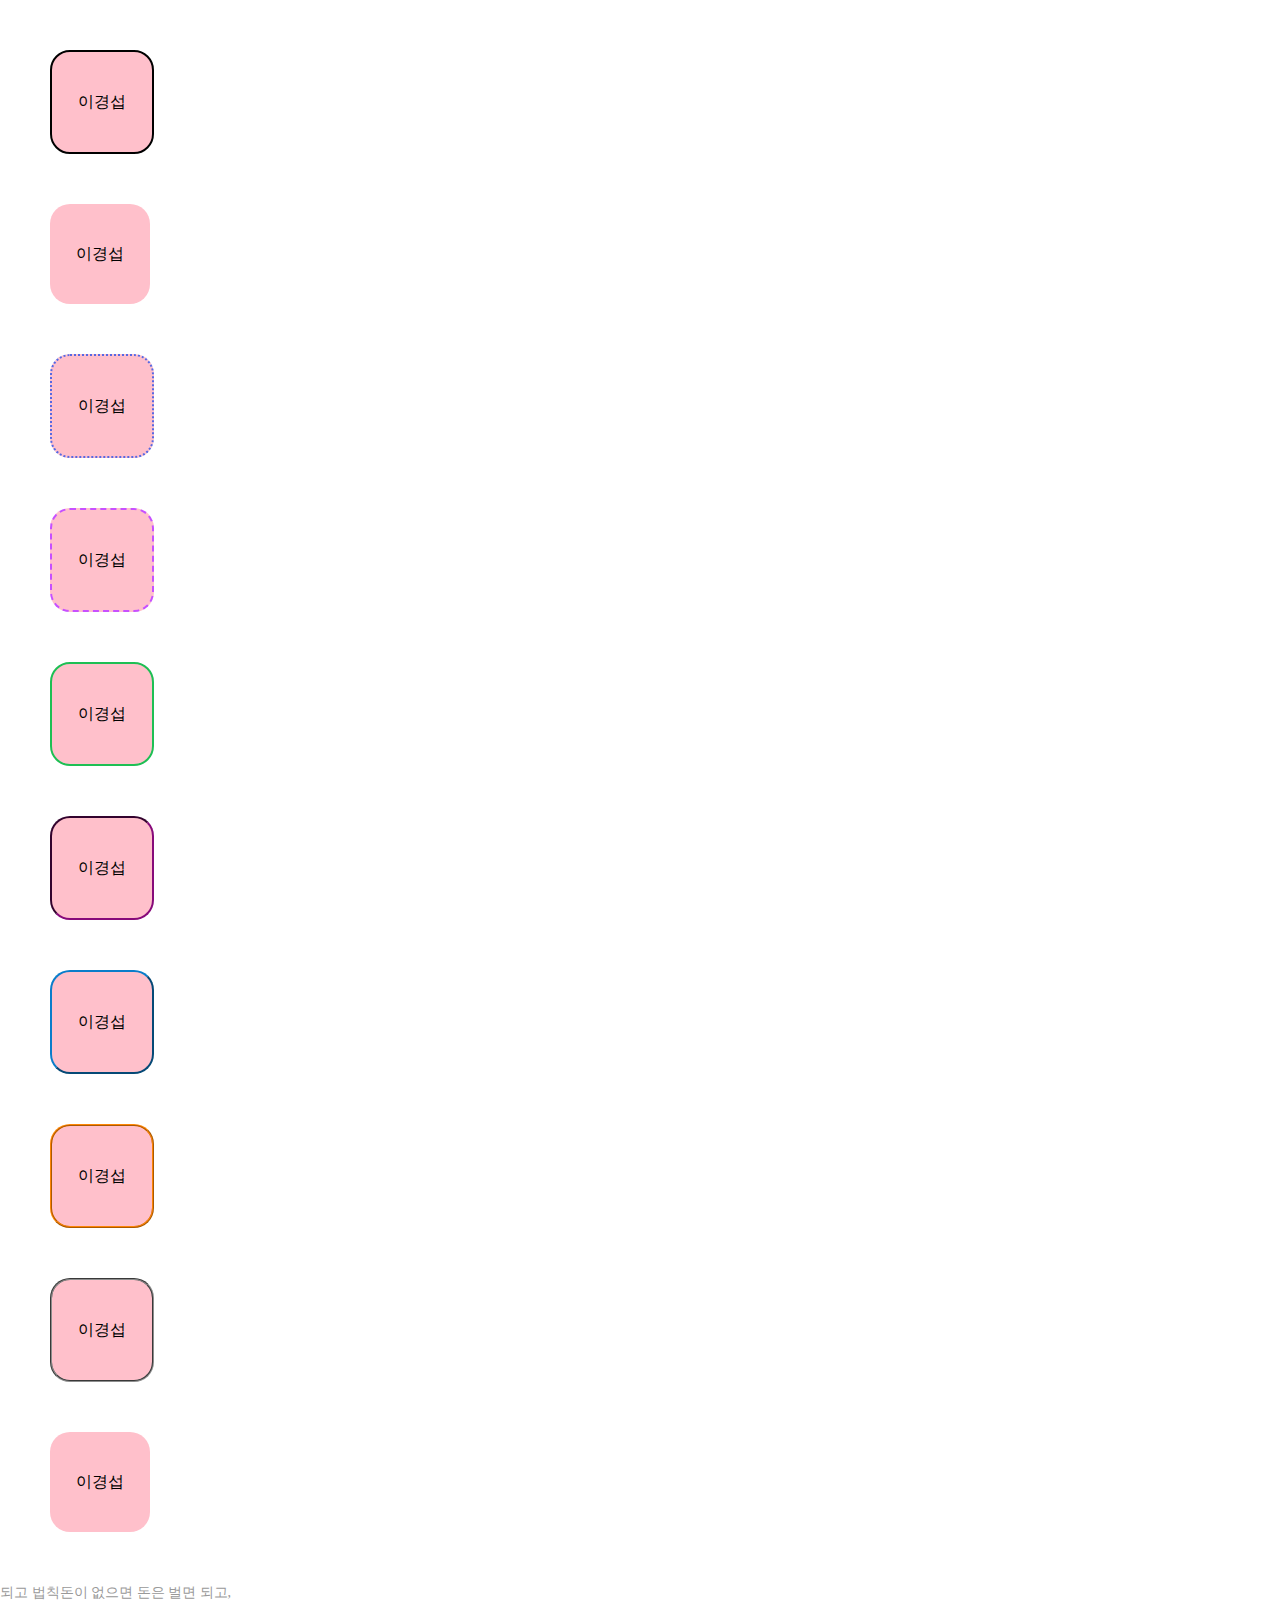
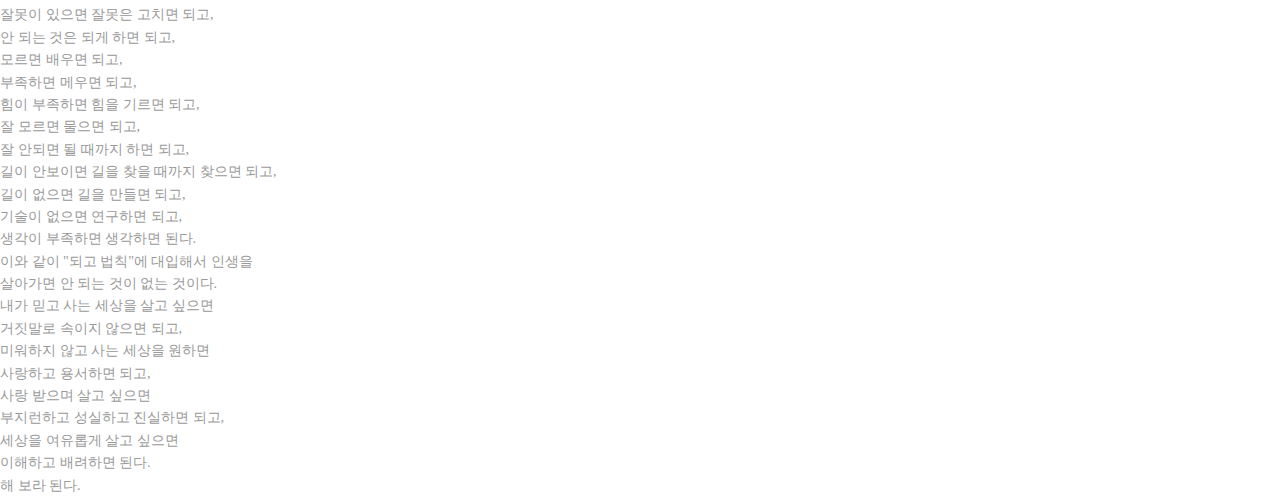
<file: html/box.html>
<!DOCTYPE html>
<html lang="en">
<head>
    <meta charset="UTF-8">
    <meta http-equiv="X-UA-Compatible" content="IE=edge">
    <meta name="viewport" content="width=device-width, initial-scale=1.0">
    <style>
        *{
            margin: 0;
        }
        div {
            width: 100px;
            height: 100px; background-color: pink;
            border: 2px none black;
            border-radius: 20px;
            text-align: center;
            line-height: 100px;
            margin: 50px;
            /* float: left; */
        }

        div:nth-child(1){border: 2px solid black;}
        div:nth-child(2){border: 2px none rgb(233, 67, 67);}
        div:nth-child(3){border: 2px dotted rgb(87, 104, 227);}
        div:nth-child(4){border: 2px dashed rgb(199, 80, 255);}
        div:nth-child(5){border: 2px double rgb(30, 191, 84);}
        div:nth-child(6){border: 2px inset rgb(135, 10, 122);}
        div:nth-child(7){border: 2px outset rgb(10, 125, 202);}
        div:nth-child(8){border: 2px ridge rgb(254, 133, 4);}
        div:nth-child(9){border: 2px groove rgb(141, 141, 141);}

        p{
            color: #999;
            font-size: 14px;
            line-height: 1.6;
        }

    </style>
    <title>Lee KyeongSeop</title>
</head>
<body>
    <div>이경섭</div>
    <div>이경섭</div>
    <div>이경섭</div>
    <div>이경섭</div>
    <div>이경섭</div>
    <div>이경섭</div>
    <div>이경섭</div>
    <div>이경섭</div>
    <div>이경섭</div>
    <div>이경섭</div>

    <p>
        되고 법칙

​

돈이 없으면 돈은 벌면 되고, <br> 

잘못이 있으면 잘못은 고치면 되고, <br> 

안 되는 것은 되게 하면 되고, <br> 

​

모르면 배우면 되고, <br> 

부족하면 메우면 되고, <br> 

힘이 부족하면 힘을 기르면 되고, <br> 

​

잘 모르면 물으면 되고, <br> 

잘 안되면 될 때까지 하면 되고, <br> 

길이 안보이면 길을 찾을 때까지 찾으면 되고, <br> 

길이 없으면 길을 만들면 되고, <br> 

​

기술이 없으면 연구하면 되고, <br> 

생각이 부족하면 생각하면 된다. <br> 

이와 같이 "되고 법칙"에 대입해서 인생을 <br> 

살아가면 안 되는 것이 없는 것이다. <br> 

​

내가 믿고 사는 세상을 살고 싶으면 <br> 

거짓말로 속이지 않으면 되고, <br> 

미워하지 않고 사는 세상을 원하면 <br> 

사랑하고 용서하면 되고, <br> 

​

사랑 받으며 살고 싶으면 <br> 

부지런하고 성실하고 진실하면 되고, <br> 

세상을 여유롭게 살고 싶으면 <br> 

이해하고 배려하면 된다. <br> 

​

해 보라 된다.

    </p>
    <!-- sapn*5 -->
</body>
</html>
</file>
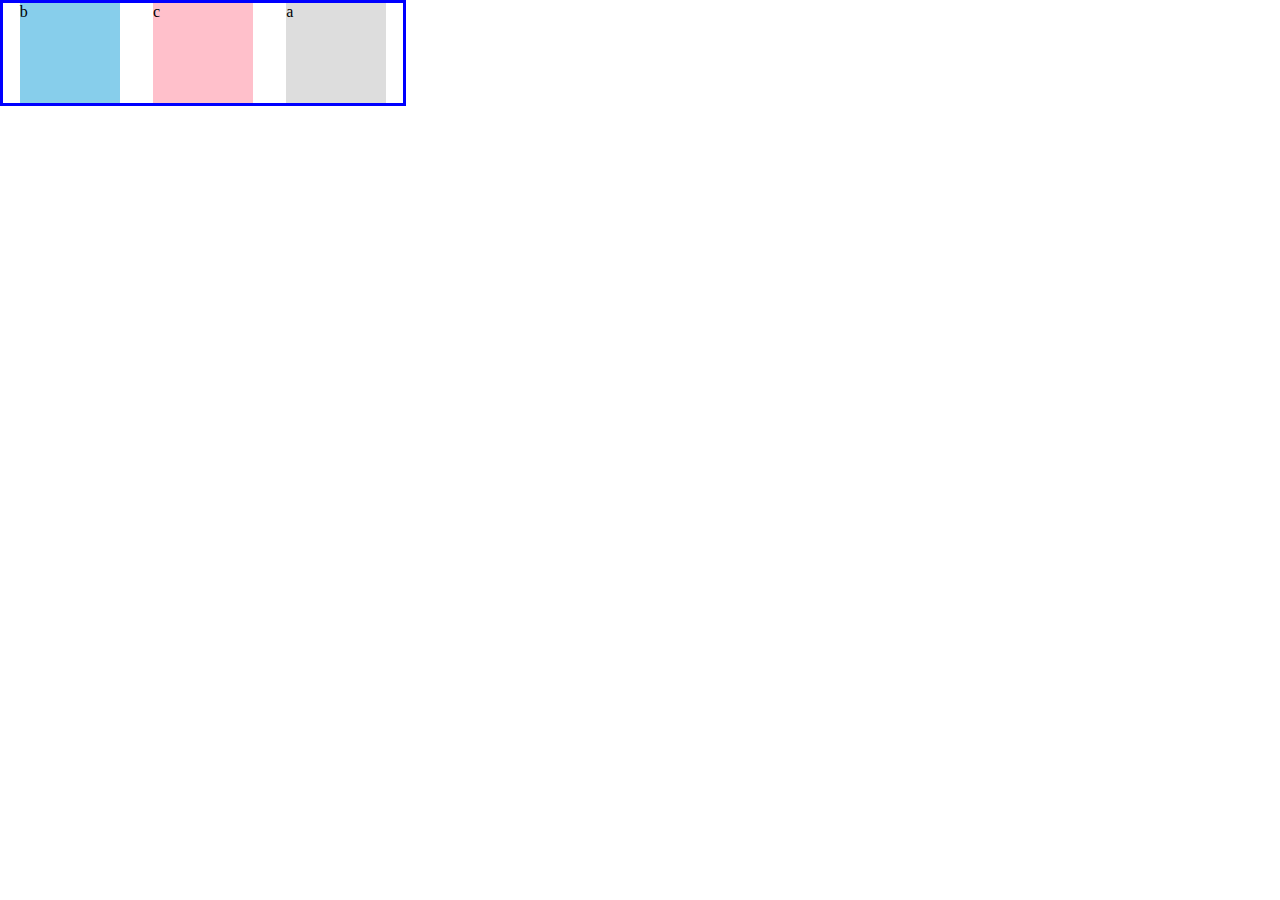
<file: html/display-flex.html>
<!DOCTYPE html>
<html lang="en">
<head>
    <meta charset="UTF-8">
    <meta http-equiv="X-UA-Compatible" content="IE=edge">
    <meta name="viewport" content="width=device-width, initial-scale=1.0">
    <title>display:flex</title>
    <style>
        * {margin: 0;}
        ol,li {
            /* border:1px solid red; */
           
        list-style:none;
        margin: 0; padding: 0;
        }
        ol {width: 400px; height: 100px; border:3px solid blue;
        display: flex; 
        /* justify-content: space-evenly; */
        /* justify-content: space-between; */
        justify-content: space-around;
     }
        li {width: 100px; height: 100px;}
        li:nth-child(1){ background-color: #ddd; order:3;}
        li:nth-child(2){ background-color: skyblue;order:1;}
        li:nth-child(3){ background-color: pink;order:2;}
    </style>
</head>
<body>
    <!-- ul>li*3 -->
    <ol>
        <li>a</li>
        <li>b</li>
        <li>c</li>
    </ol>
</body>
</html>
</file>
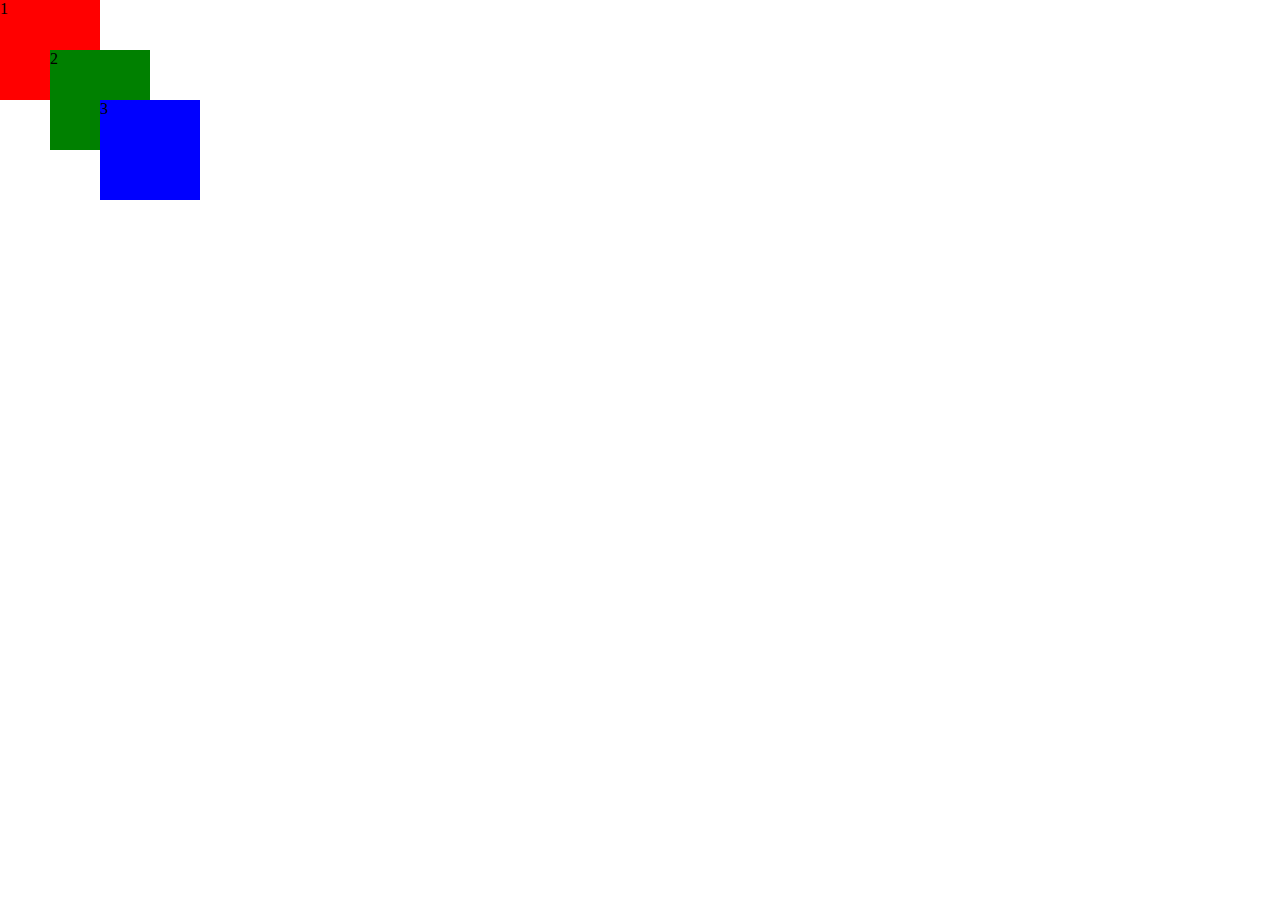
<file: html/position.html>
<!DOCTYPE html>
<html lang="en">
<head>
    <meta charset="UTF-8">
    <meta http-equiv="X-UA-Compatible" content="IE=edge">
    <meta name="viewport" content="width=device-width, initial-scale=1.0">
    <title>Document</title>
    <style>
        *{
            margin: 0;
        }
            div{
                width: 100px;
                height: 100px;
                position: absolute;
            }
            div:nth-child(1){background-color: red;  top:0; left: 0;}
            div:nth-child(2){background-color: green;top:50px; left: 50px; }
            div:nth-child(3){background-color: blue; top:100px; left: 100px; }
        
    </style>
</head>
<body>
    <div>1</div>
    <div>2</div>
    <div>3</div>
</body>
</html>
</file>
<file: html/position_relative.html>
<!DOCTYPE html>
<html lang="en">
<head>
    <meta charset="UTF-8">
    <meta http-equiv="X-UA-Compatible" content="IE=edge">
    <meta name="viewport" content="width=device-width, initial-scale=1.0">
    <title>Document</title>
    <style>
        *{
            margin: 0;
        }
        header{
            width: 100%;
            height: 200px; 
            background-color: #ddd;
            /* position: relative; */
        }
        header div{
            width: 50px;
            height: 50px;
            background-color: red;
            position: absolute;
            bottom: 10px;
            right: 10px;
        }

        section{
            position: relative;
            width: 100%;
            height: 700px; 
            background-color: #acfff1;
        }

        section div{
            width: 50px;
            height: 50px;
            background-color: #000;
            position: absolute;
            top: 0;
            left: 0;
        }

        footer{
            width: 100%;
            height: 200px; 
            background-color: #dcc0fa;
        }

        footer div{
            width: 50px;
            height: 50px;
            background-color: blue;
            /* position: absolute; */
            top: 0;
            left: 0;
        }
        
    </style>
</head>
<body>
    <header>
        <div></div>
    </header>
    <section>
        <div></div>
    </section>
    <footer>
        <div></div>
    </footer>
</body>
</html>
</file>
